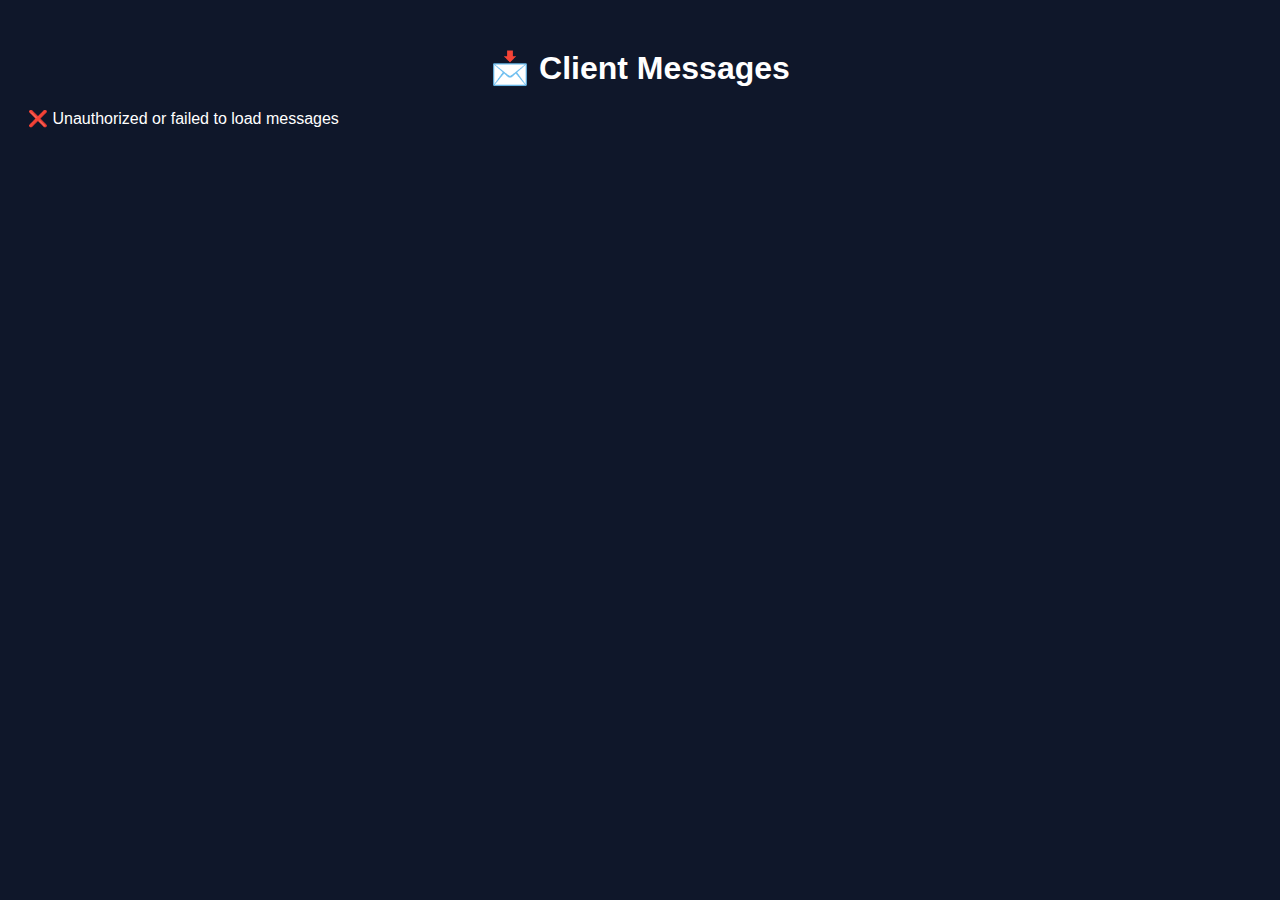
<file: admin.html>
<!DOCTYPE html>
<html lang="en">
<head>
  <meta charset="UTF-8" />
  <title>Admin Messages</title>
  <style>
    body {
      font-family: Arial, sans-serif;
      background: #0f172a;
      color: #fff;
      padding: 20px;
    }
    h1 {
      text-align: center;
    }
    .card {
      background: #1e293b;
      padding: 15px;
      margin: 10px 0;
      border-radius: 8px;
    }
    .name {
      font-weight: bold;
      color: #38bdf8;
    }
    .phone {
      font-size: 14px;
      color: #cbd5f5;
    }
    .message {
      margin-top: 8px;
    }
  </style>
</head>
<body>

<h1>📩 Client Messages</h1>
<div id="messages"></div>
<script>
fetch("https://swastik-v2-backend.onrender.com/api/client", {
  headers: {
    "X-Admin-Secret": "Swastik#1763"
  }
})
.then(res => {
  if (!res.ok) throw new Error("Unauthorized");
  return res.json();
})
.then(data => {
  const container = document.getElementById("messages");
  container.innerHTML = "";

  if (data.length === 0) {
    container.innerHTML = "<p>No messages yet.</p>";
    return;
  }

  data.forEach(client => {
    const div = document.createElement("div");
    div.className = "card";

    const date = new Date(client.createdAt);
    const nepaliTime = date.toLocaleString("en-GB", {
      timeZone: "Asia/Kathmandu",
      year: "numeric",
      month: "long",
      day: "numeric",
      hour: "2-digit",
      minute: "2-digit",
      hour12: true
    });

    div.innerHTML = `
      <div class="name">${client.name}</div>
      <div class="phone">${client.phone}</div>
      <div class="message">${client.message}</div>
      <div class="time">🕒 ${nepaliTime} (NST)</div>
    `;

    container.appendChild(div);
  });
})
.catch(err => {
  document.getElementById("messages").innerText =
    "❌ Unauthorized or failed to load messages";
  console.error(err);
});
</script>

</body>
</html>
</file>
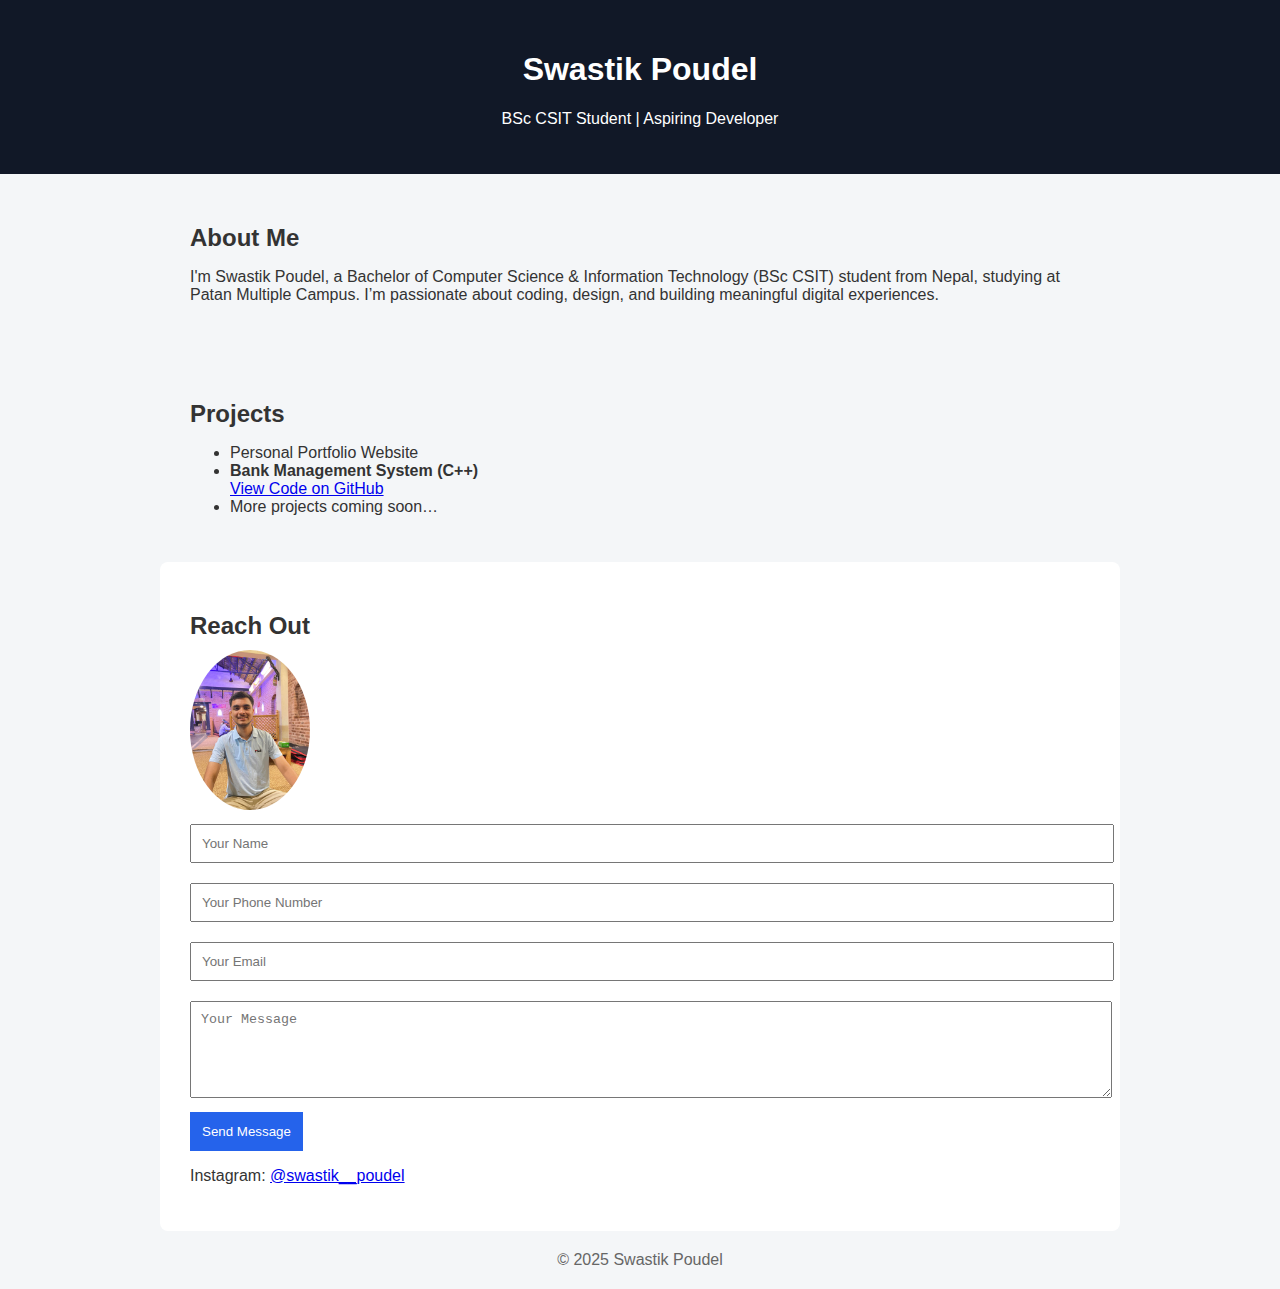
<file: index.html.html>
<!DOCTYPE html>
<html lang="en">
<head>
<meta charset="UTF-8">
<meta name="viewport" content="width=device-width, initial-scale=1.0">
<title>Swastik Poudel | Portfolio</title>

<style>
body {
  font-family: Arial, sans-serif;
  margin: 0;
  background: #f4f6f8;
  color: #333;
}
header {
  background: #111827;
  color: white;
  padding: 30px;
  text-align: center;
}
section {
  max-width: 900px;
  margin: auto;
  padding: 30px;
}
h2 {
  margin-bottom: 10px;
}
#contact {
  background: white;
  border-radius: 8px;
  padding: 30px;
}
input, textarea {
  width: 100%;
  padding: 10px;
  margin: 10px 0;
}
button {
  background: #2563eb;
  color: white;
  border: none;
  padding: 12px;
  cursor: pointer;
}
button:hover {
  background: #1e40af;
}
#status {
  margin-top: 15px;
  font-weight: bold;
}
img {
  width: 120px;
  border-radius: 50%;
}
footer {
  text-align: center;
  padding: 20px;
  color: #666;
}
</style>
</head>

<body>

<header>
  <h1>Swastik Poudel</h1>
  <p>BSc CSIT Student | Aspiring Developer</p>
</header>

<section>
  <h2>About Me</h2>
  <p>
    I'm Swastik Poudel, a Bachelor of Computer Science & Information Technology (BSc CSIT)
    student from Nepal, studying at Patan Multiple Campus.
    I’m passionate about coding, design, and building meaningful digital experiences.
  </p>
</section>

<section>
  <h2>Projects</h2>
  <ul>
    <li>Personal Portfolio Website</li>
    <li>
      <strong>Bank Management System (C++)</strong><br>
      <a href="https://github.com/swastikpoudel/portfolio/blob/main/bank%20management%20system.cpp" target="_blank">
        View Code on GitHub
      </a>
    </li>
    <li>More projects coming soon…</li>
  </ul>
</section>

<section id="contact">
  <h2>Reach Out</h2>

  <img src="me.jpg" alt="Swastik Poudel">

 <form id="contact-form">
  <input type="text" name="name" placeholder="Your Name" required>
  <input type="text" name="phone" placeholder="Your Phone Number" required>
  <input type="email" name="email" placeholder="Your Email" required>
  <textarea name="message" rows="5" placeholder="Your Message" required></textarea>
  <button type="submit">Send Message</button>
</form>


  <p id="status"></p>

  <p>
    Instagram:
    <a href="https://instagram.com/swastik__poudel" target="_blank">
      @swastik__poudel
    </a>
  </p>
</section>

<footer>
  © 2025 Swastik Poudel
</footer>

<script>
const form = document.getElementById("contact-form");
const statusText = document.getElementById("status");

form.addEventListener("submit", async (e) => {
  e.preventDefault();

  statusText.innerText = "Sending...";

  const data = {
    name: form.name.value,
    phone: form.phone.value,
    email: form.email.value,
    message: form.message.value,
  };

  try {
    const res = await fetch(
      "https://swastik-v2-backend.onrender.com/api/client",
      {
        method: "POST",
        headers: {
          "Content-Type": "application/json",
        },
        body: JSON.stringify(data),
      }
    );

    const result = await res.json();

    if (res.ok) {
      statusText.innerText = "✅ Message sent successfully!";
      form.reset();
    } else {
      statusText.innerText = result.error || "❌ Failed to send message.";
    }
  } catch (err) {
    statusText.innerText = "❌ Server not reachable.";
    console.error(err);
  }
});
</script>


</body>
</html>
</file>
